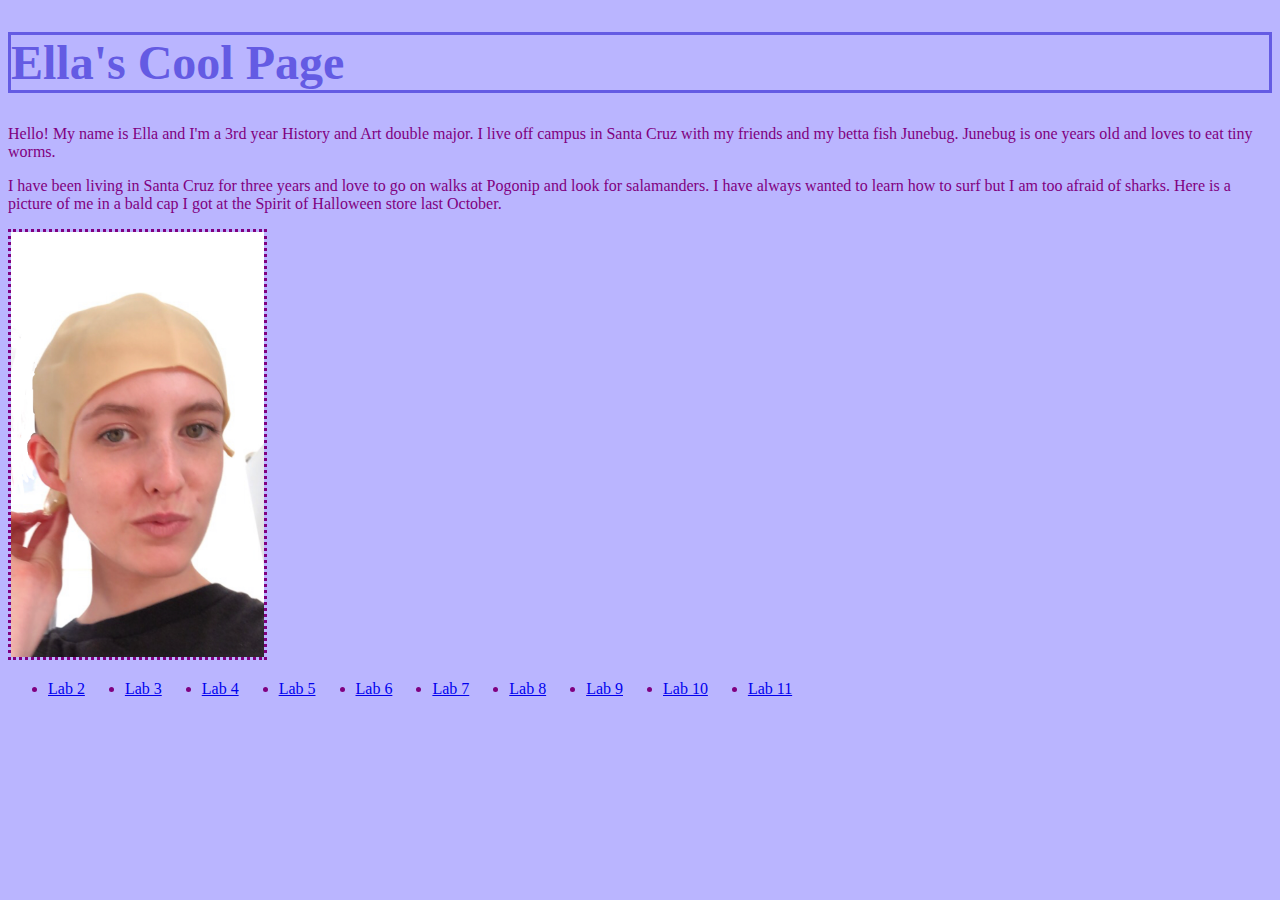
<file: index.html>
<!DOCTYPE html>
<html>
<head>
	<title>My_Name Homepage</title>
	<link rel="stylesheet" type="text/css" href="css/site.css">
</head>
<body>
	<main>
		<h1> Ella's Cool Page </h1>
		<div>
		<p> Hello! My name is Ella and I'm a 3rd year History and Art double major.
		I live off campus in Santa Cruz with my friends and my betta fish Junebug.
		Junebug is one years old and loves to eat tiny worms. </p>
	  </div>

		<p>I have been living in Santa Cruz for three years and love to go on walks at
			Pogonip and look for salamanders. I have always wanted to learn how to surf but I
		 am too afraid of sharks. Here is a picture of me in a bald cap I got at the Spirit of
		 Halloween store last October.
	  </p>
		 <img src=  "img/big bald cap.jpg" width= 20% >

	</main>
	<nav>
		<ul><li><a href="lab2/helloworld.html"> Lab 2 </a></li></ul>
		<ul><li><a href="lab3/index.html"> Lab 3 </a></li></ul>
		<ul><li><a href="lab4/index.html"> Lab 4 </a></li></ul>
		<ul><li><a href="lab5/index.html"> Lab 5 </a></li></ul>
		<ul><li><a href="lab6/index.html"> Lab 6 </a></li></ul>
		<ul><li><a href="lab7/Index.html"> Lab 7 </a></li></ul>
		<ul><li><a href="lab8/Index.html"> Lab 8</a></li></ul>
		<ul><li><a href="lab9/Index.html"> Lab 9 </a></li></ul>
		<ul><li><a href="lab10/Index.html"> Lab 10 </a></li></ul>
		<ul><li><a href="lab11/Index.html"> Lab 11 </a></li></ul>
	</nav>


</body>
</html>
</file>
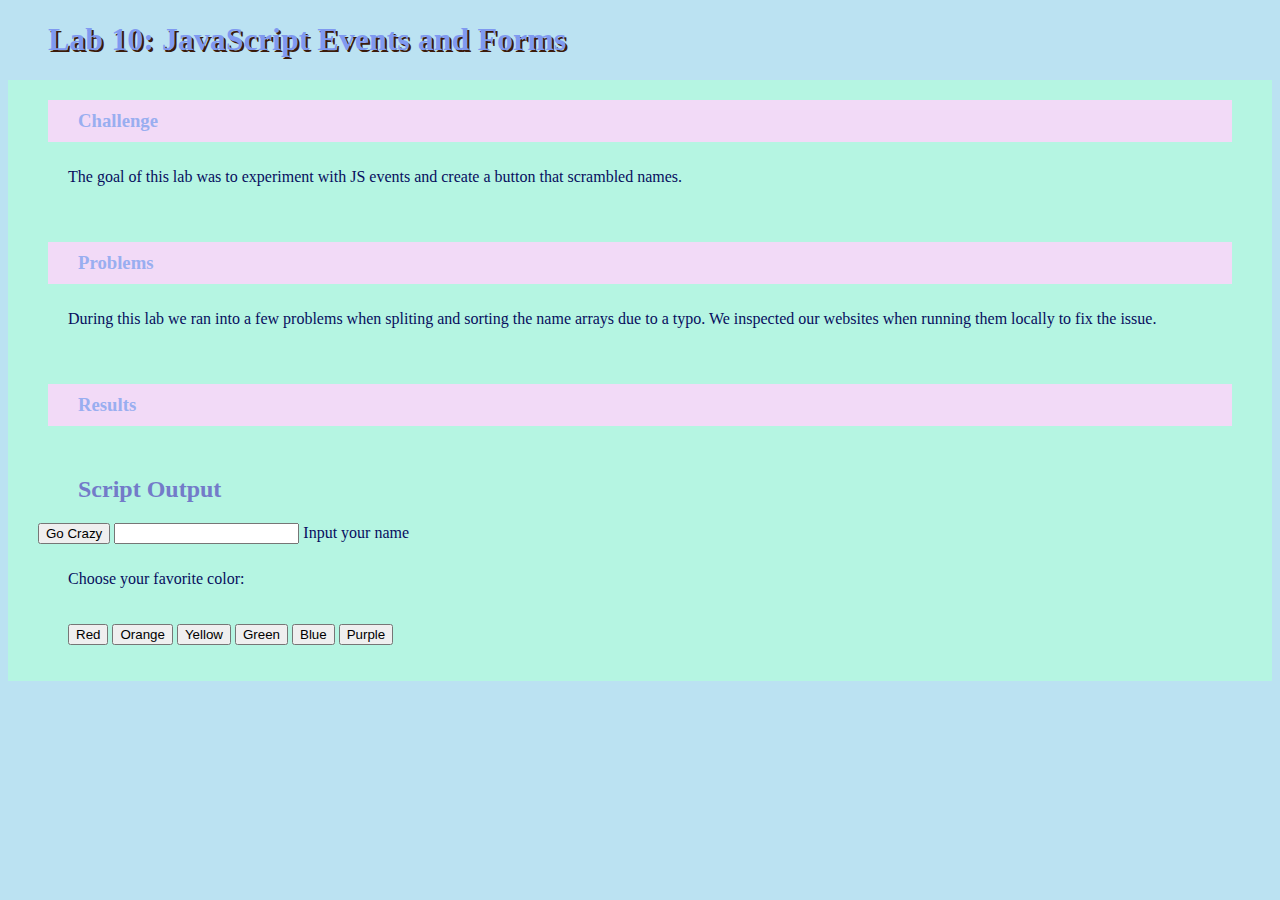
<file: lab10/Index.html>
<!DOCTYPE html>
<html lang="en" dir="ltr">
  <head>
    <meta charset="utf-8">
    <title>Lab 9</title>
    <link rel="stylesheet" type="text/css" href="lab.css">
    <script src="lab.js" defer></script>
  </head>
  <body>
    <h1> Lab 10: JavaScript Events and Forms</h1>
    <div>
      <h3>Challenge</h3>
      <p>
        The goal of this lab was to experiment with JS events and create a button that scrambled names.
       </p>
    </div>

    <div>
      <h3>Problems</h3>
      <p>
        During this lab we ran into a few problems when spliting and sorting the name arrays due to a typo.
        We inspected our websites when running them locally to fix the issue. 
      </p>
    </div>

    <div>
      <h3>Results</h3>

    </div>

    <div id=output>
    <h2>Script Output</h2>

    <button id=my-button>
      Go Crazy
    </button>

    <input type="text" id="user-name">
    Input your name</input>

    <p> Choose your favorite color: <p>
    <button id = "red"> Red </button>
    <button id = "orange"> Orange </button>
    <button id = "yellow"> Yellow </button>
    <button id = "green"> Green </button>
    <button id = "blue"> Blue </button>
    <button id = "purple"> Purple </button>

    </div>
  </body>
</html>
</file>
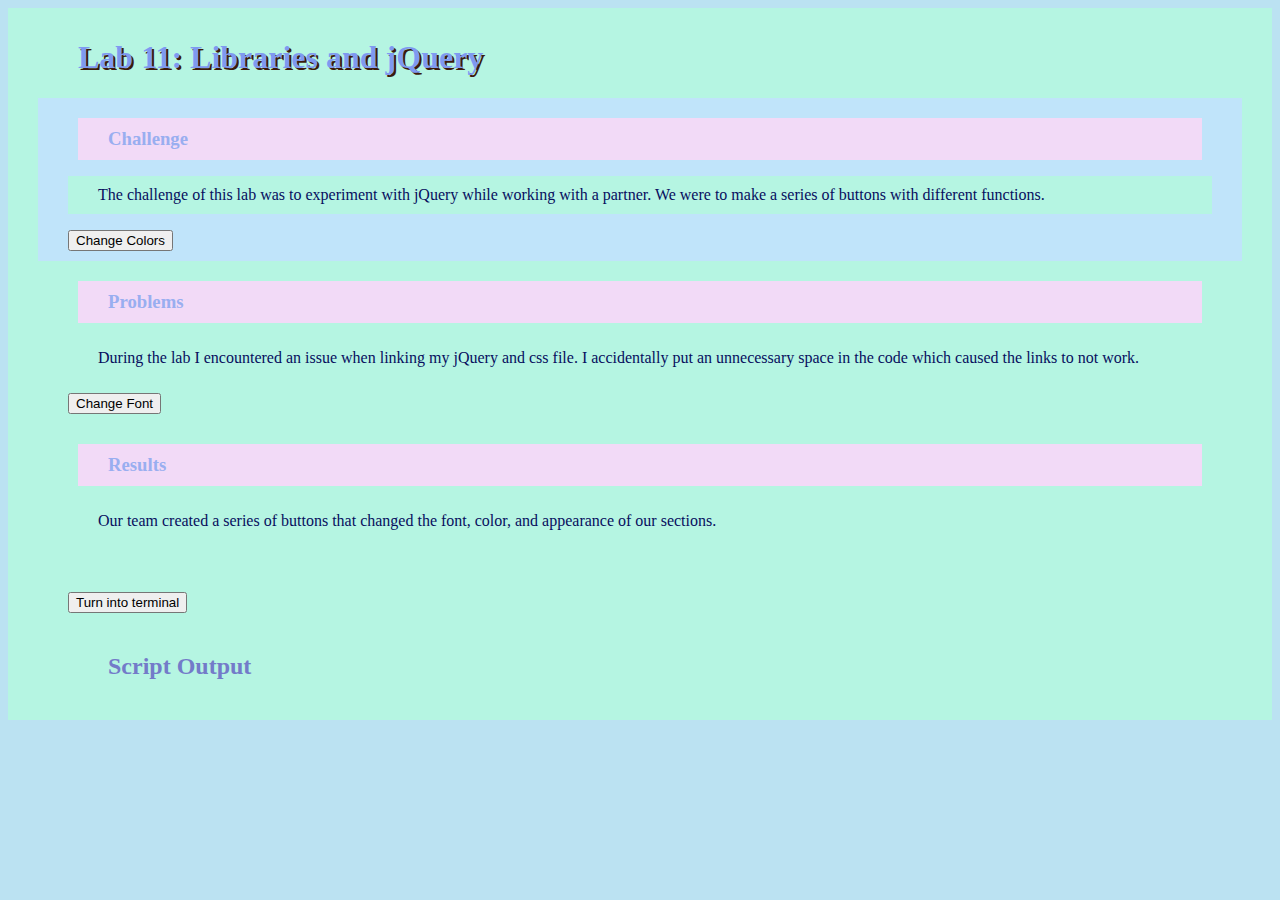
<file: lab11/Index.html>
<!DOCTYPE html>
<html lang="en" dir="ltr">
  <head>
    <meta charset="utf-8">
    <title>Lab 9</title>
      <link rel="stylesheet" type="text/css" href="lab.css">
      <script src="https://code.jquery.com/jquery-3.5.1.min.js"></script>
      <script src="lab.js" defer></script>
  </head>
  <div id="body">
  <body>
    <h1> Lab 11: Libraries and jQuery</h1>
    <div id="challenge" class="special">
      <h3>Challenge</h3>
      <p>
        The challenge of this lab was to experiment with jQuery while working with a partner. We were to
        make a series of buttons with different functions.
       </p>
    </div>

    <div id="problems">
      <h3>Problems</h3>
      <p>
        During the lab I encountered an issue when linking my jQuery and css file. I accidentally
        put an unnecessary space in the code which caused the links to not work. 
      </p>
    </div>

    <div id="results">
      <h3>Results</h3>
      <p>
        Our team created a series of buttons that changed the font, color, and appearance of our sections.
      <p>
    </div>

    <div id=output>
    <h2>Script Output</h2>


    </div>

  </body>
  </div>
</html>
</file>
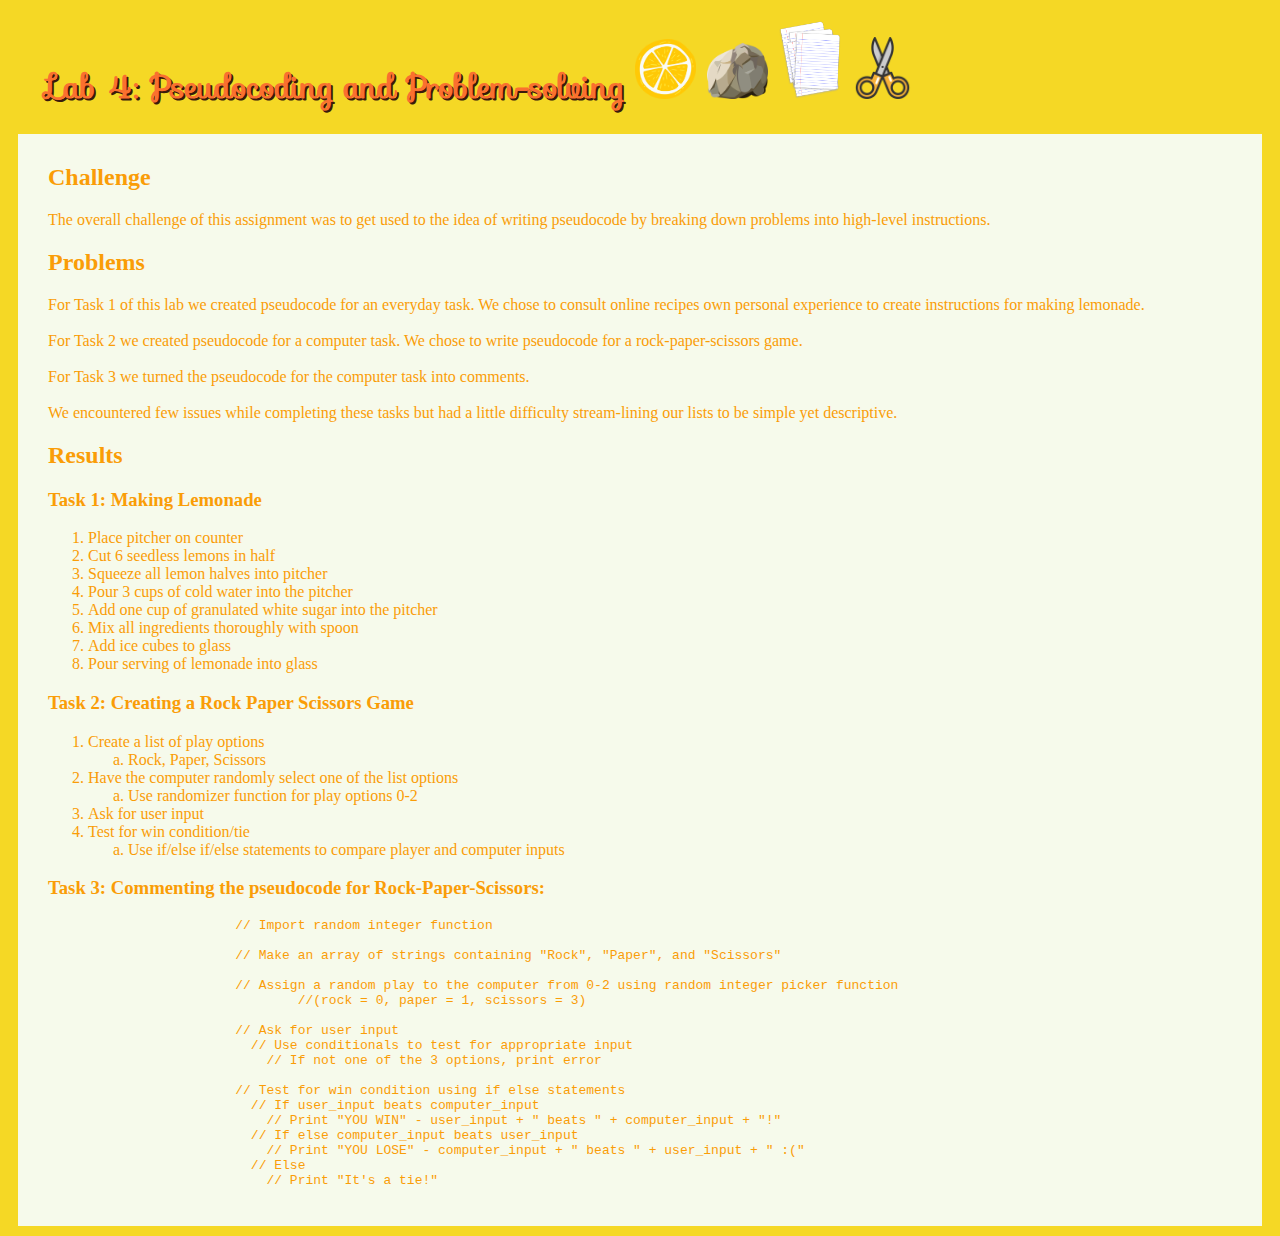
<file: lab4/index.html>
<!DOCTYPE html>
<html>
<head>
	<title>Lab 4</title>
	<!-- <link rel="stylesheet" type="text/css" href="../css/site.css"> -->
	<link rel="stylesheet" type="text/css" href="css/lab.css">
	<link href='https://fonts.googleapis.com/css?family=Sofia' rel='stylesheet'>
</head>
<body>
	<header>
		<h1>Lab 4: Pseudocoding and Problem-solving
			<img src="img/lemon.png" alt="lemon image" width= 5% />
			<img src="img/rock.png" alt="rock image" width= 5% />
			<img src="img/paper.png" alt="paper image" width= 5% />
			<img src="img/scissors.png" alt="scissors image" width= 5% />
		</h1>
	</header>

	<div id="content">
		<h2>Challenge</h2>
		<p>The overall challenge of this assignment was to get used to the idea of
			writing pseudocode by breaking down problems into high-level instructions.
		<h2>Problems</h2>
			<p>For Task 1 of this lab we created pseudocode for an everyday task. We chose to consult online recipes
				own personal experience to create instructions for making lemonade.<br><br>For Task 2 we created pseudocode
				for a computer task. We chose to write pseudocode for a rock-paper-scissors game.<br><br>For Task 3 we turned
				the pseudocode for the computer task into comments.<br><br>We encountered few issues while completing these
				tasks but had a little difficulty stream-lining our lists to be simple yet descriptive.
			</p>
		<h2>Results</h2>
		<h3>Task 1: Making Lemonade</h3>
		<p>
			<ol>
	  		<li>Place pitcher on counter</li>
	  		<li>Cut 6 seedless lemons in half</li>
	  		<li>Squeeze all lemon halves into pitcher</li>
				<li>Pour 3 cups of cold water into the pitcher</li>
				<li>Add one cup of granulated white sugar into the pitcher</li>
				<li>Mix all ingredients thoroughly with spoon</li>
				<li>Add ice cubes to glass</li>
				<li>Pour serving of lemonade into glass</li>
		  </ol>
		</p>
		<h3>Task 2: Creating a Rock Paper Scissors Game</h3>
		<p>
			<ol>
				<li>Create a list of play options</li>
					<ol type="a"> <li>Rock, Paper, Scissors</li> </ol>
				<li>Have the computer randomly select one of the list options</li>
					<ol type="a">
						<li>Use randomizer function for play options 0-2</li>
					</ol>
				<li>Ask for user input</li>
				<li>Test for win condition/tie</li>
					<ol type="a">
						<li>Use if/else if/else statements to compare player and computer inputs</li>
					</ol>
			</ol>
		</p>
		<h3>Task 3: Commenting the pseudocode for Rock-Paper-Scissors:</h3>
		<pre>
			// Import random integer function

			// Make an array of strings containing "Rock", "Paper", and "Scissors"

			// Assign a random play to the computer from 0-2 using random integer picker function
				//(rock = 0, paper = 1, scissors = 3)

			// Ask for user input
			  // Use conditionals to test for appropriate input
			    // If not one of the 3 options, print error

			// Test for win condition using if else statements
			  // If user_input beats computer_input
			    // Print "YOU WIN" - user_input + " beats " + computer_input + "!"
			  // If else computer_input beats user_input
			    // Print "YOU LOSE" - computer_input + " beats " + user_input + " :("
			  // Else
			    // Print "It's a tie!"
		</pre>
	</div>
</body>
</html>
</file>
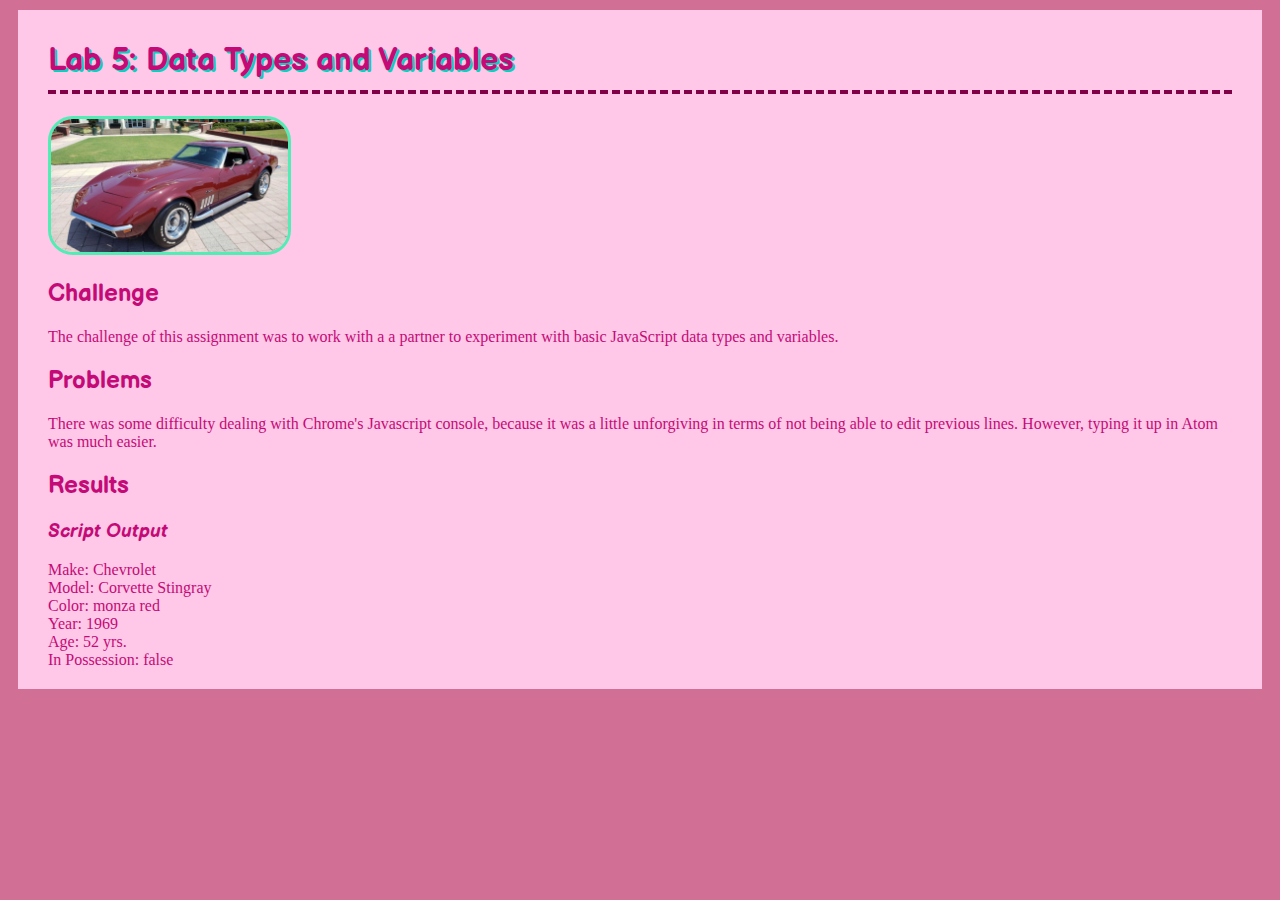
<file: lab5/index.html>
<!DOCTYPE html>
<html>
<head>
	<title>Lab 5: Data Types and Variables</title>
	<link rel="stylesheet" type="text/css" href="css/lab.css">
	<link rel="preconnect" href="https://fonts.gstatic.com">
	<link href="https://fonts.googleapis.com/css2?family=Balsamiq+Sans&display=swap" rel="stylesheet">
</head>

<body>
	<div id= "content">
	<h1>Lab 5: Data Types and Variables</h1>
		<img src="img/corvette-stingray.jpg" width= 20%/>
		<h2>Challenge</h2>
			<p>
				The challenge of this assignment was to work with a a partner to
				experiment with basic JavaScript data types and variables.
			</p>
		<h2>Problems</h2>
			<p>
				There was some difficulty dealing with Chrome's Javascript console,
				because it was a little unforgiving in terms of not being able to edit
				previous lines. However, typing it up in Atom was much easier.
			</p>
		<h2>Results</h2>
			<p>
			</p>
		<div>
			<h3><i>Script Output</i></h3>
	<div class=output>
	        <script type="text/javascript" src="js/lab.js"></script>
	</div>
</body>
</html>
</file>
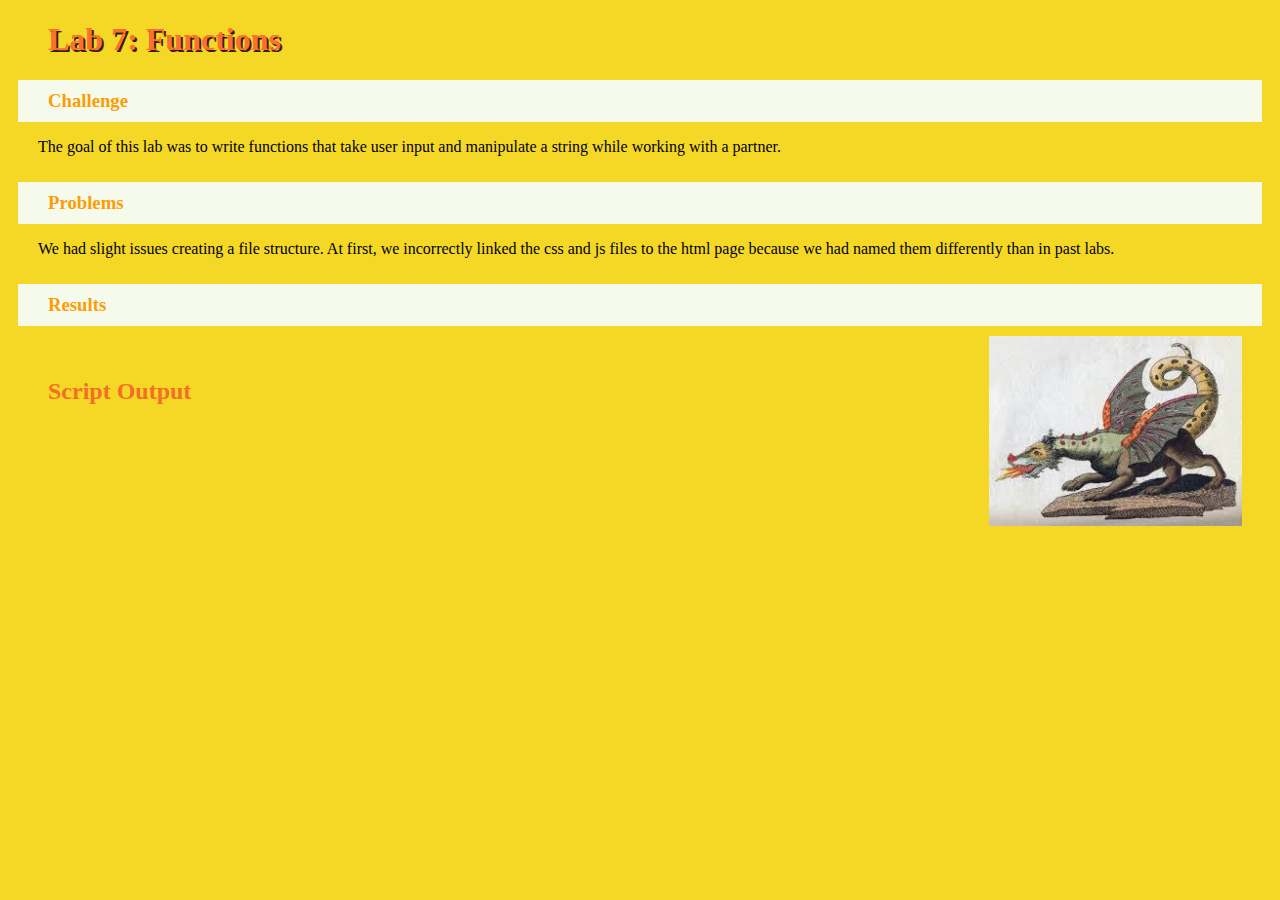
<file: lab7/Index.html>
<!DOCTYPE html>
<html lang="en" dir="ltr">
  <head>
    <meta charset="utf-8">
    <title>Lab 7 - Functions</title>
    <link rel="stylesheet" type="text/css" href="lab.css">

  </head>
  <body>
    <h1>Lab 7: Functions</h1>
    <div>
      <h3>Challenge</h3>
      <p> The goal of this lab was to write functions that take user input and
         manipulate a string while working with a partner. </p>
    </div>

    <div>
      <h3>Problems</h3>
      <p> We had slight issues creating a file structure. At first, we incorrectly
          linked the css and js files to the html page because we had named them
          differently than in past labs.</p>
    </div>

    <div>
      <h3>Results</h3>
      <img src="dragon.jfif" alt="dragon image" width= 20% />
      <p></p>
    </div>

    <div>
    <h2>Script Output</h2>
    <script src="lab.js"></script>
    </div>
  </body>
</html>
</file>
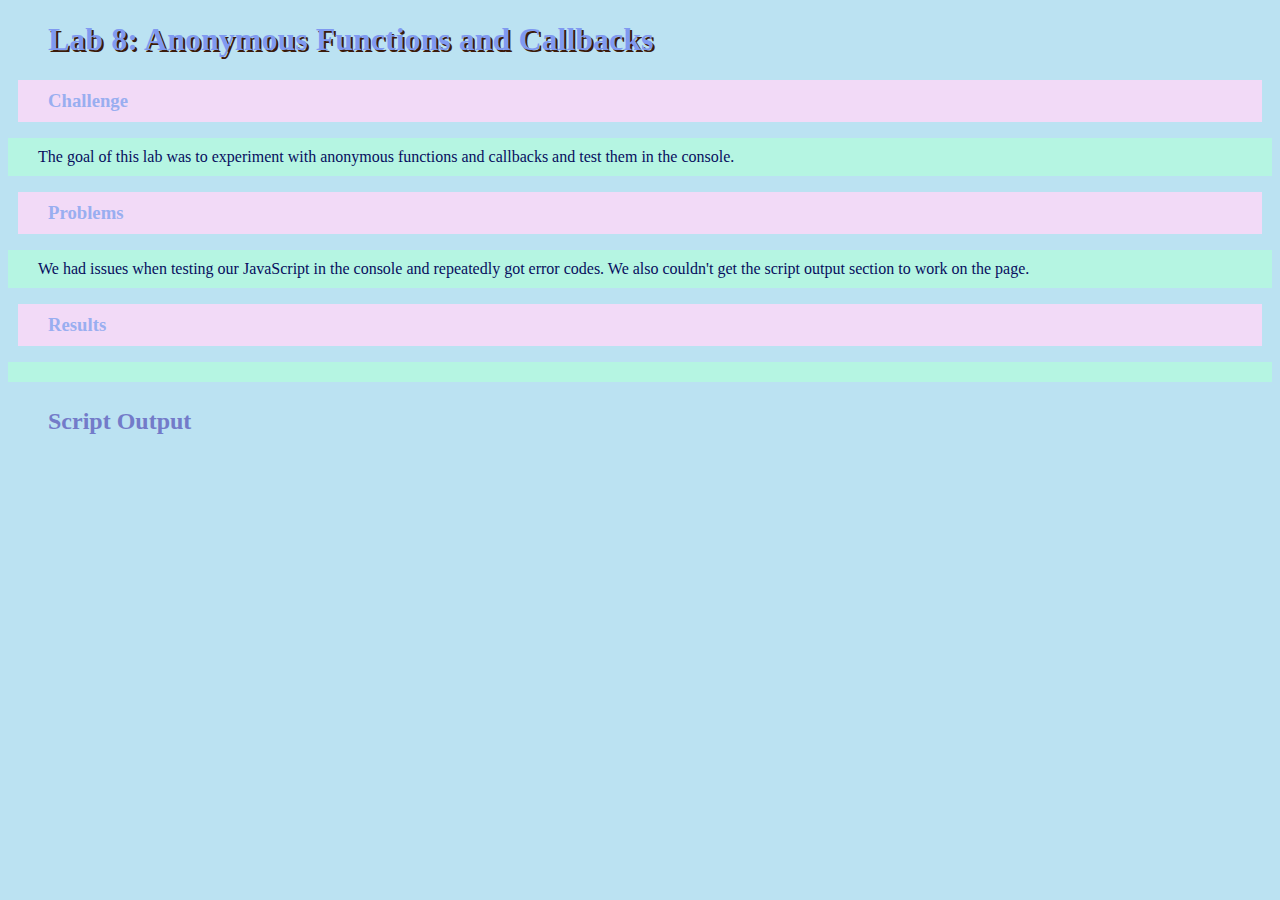
<file: lab8/Index.html>
<!DOCTYPE html>
<html lang="en" dir="ltr">
  <head>
    <meta charset="utf-8">
    <title>Lab 8 - </title>
    <link rel="stylesheet" type="text/css" href="lab.css">
    <script src="lab.js"></script>
  </head>
  <body>
    <h1> Lab 8: Anonymous Functions and Callbacks </h1>
    <div>
      <h3>Challenge</h3>
      <p> The goal of this lab was to experiment with anonymous functions and callbacks and test them in the console.
       </p>
    </div>

    <div>
      <h3>Problems</h3>
      <p> We had issues when testing our JavaScript in the console and repeatedly got error codes. We also couldn't
      get the script output section to work on the page. </p>
    </div>

    <div>
      <h3>Results</h3>
      <p> </p>
    </div>

    <div id=output>
    <h2>Script Output</h2>

    </div>
  </body>
</html>
</file>
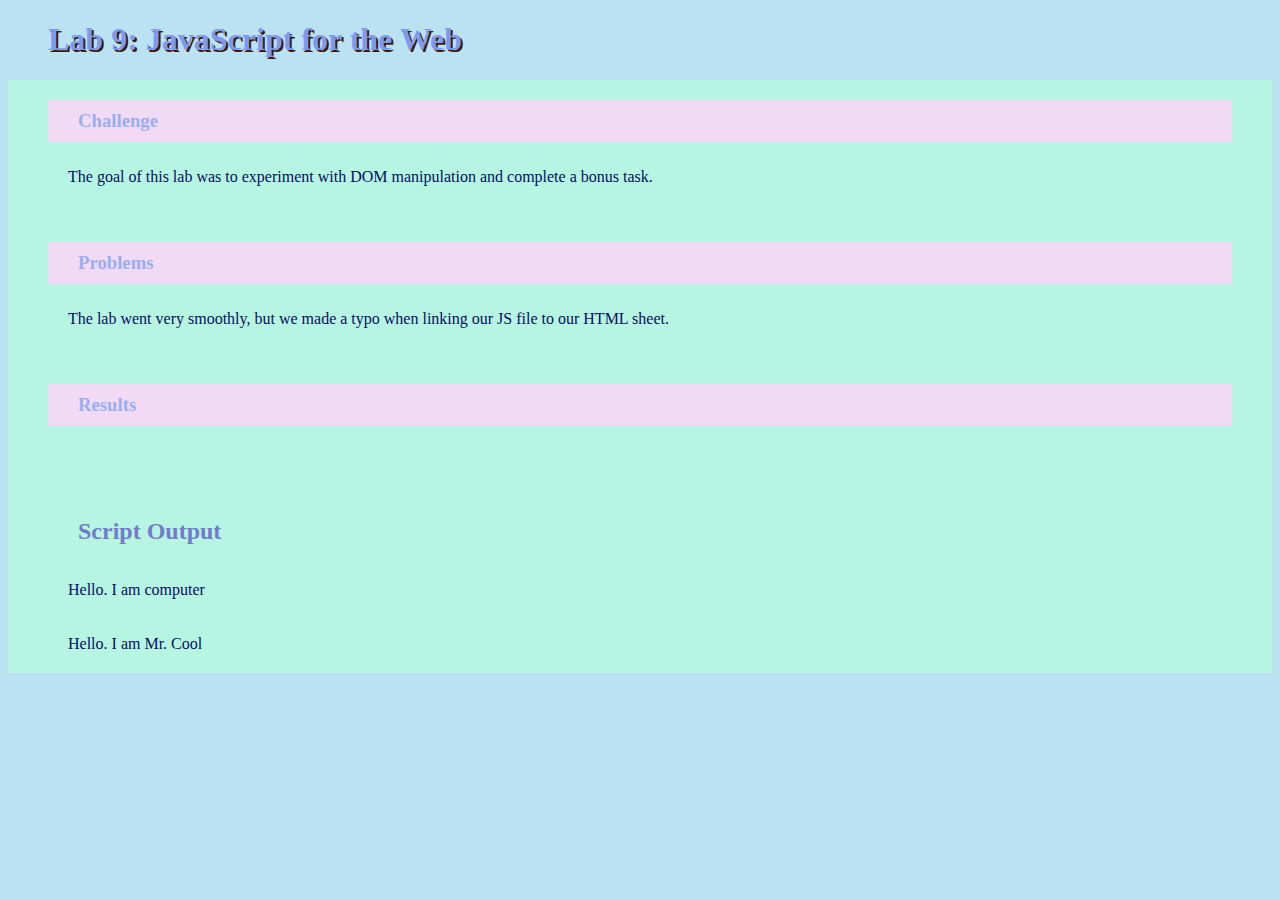
<file: lab9/Index.html>
<!DOCTYPE html>
<html lang="en" dir="ltr">
  <head>
    <meta charset="utf-8">
    <title>Lab 9</title>
    <link rel="stylesheet" type="text/css" href="lab.css">
    <script src="lab.js" defer></script>
  </head>
  <body>
    <h1> Lab 9: JavaScript for the Web</h1>
    <div>
      <h3>Challenge</h3>
      <p> The goal of this lab was to experiment with DOM manipulation and complete a bonus task.
       </p>
    </div>

    <div>
      <h3>Problems</h3>
      <p> The lab went very smoothly, but we made a typo when linking our JS file to our HTML sheet.</p>
    </div>

    <div>
      <h3>Results</h3>
      <p> </p>
    </div>

    <div id=output>
    <h2>Script Output</h2>

    </div>
  </body>
</html>
</file>
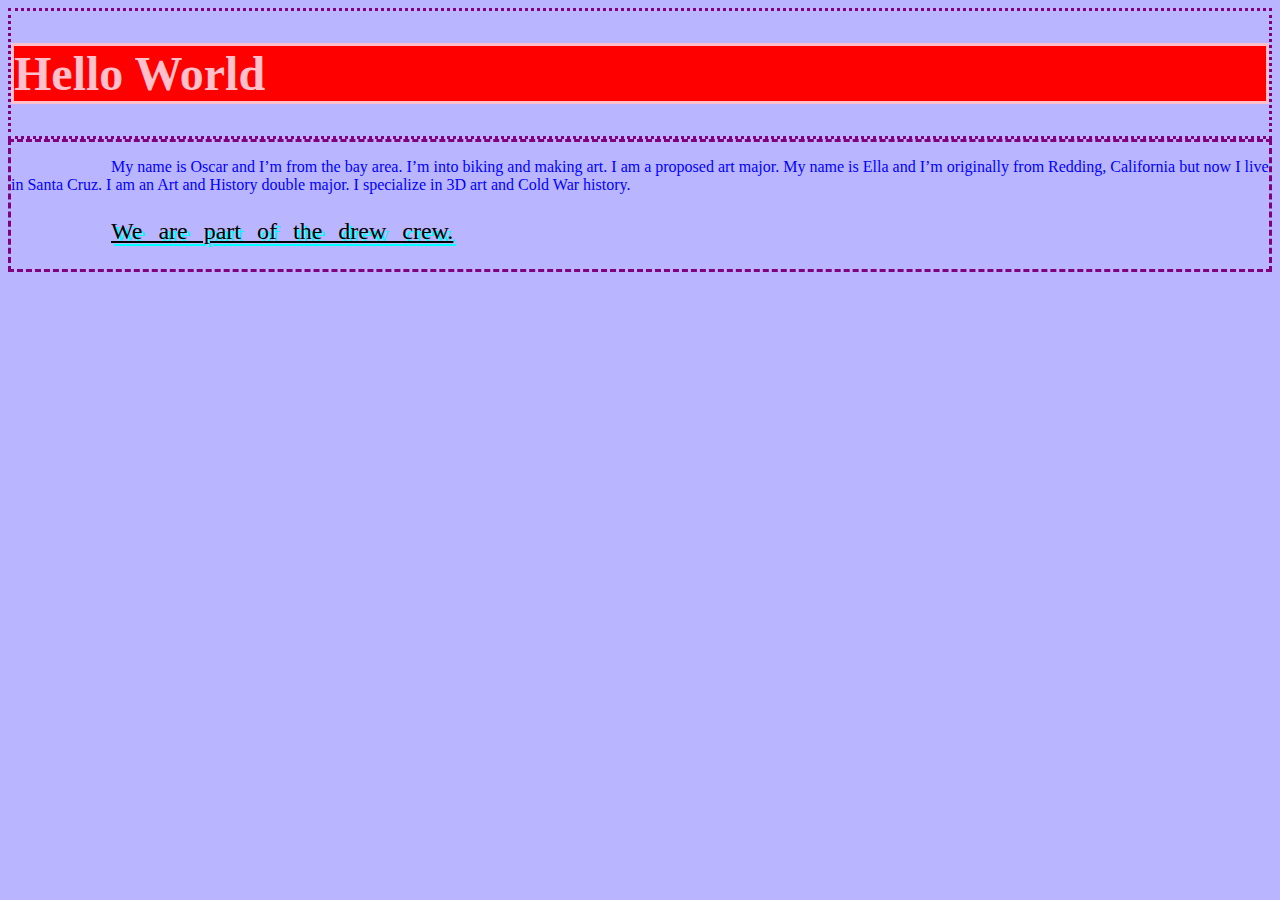
<file: lab2/helloworld.html>
<!DOCTYPE html>
<html>
<head>
	<title>Lab X - Subject/Topic</title>
	<link rel="stylesheet" type="text/css" href="../css/site.css">
	<link rel="stylesheet" type="text/css" href="css/helloworld.css">
</head>
<body>
	<div id="a"><h1>Hello World</h1></div id="a">
	<div id="b"><p>My name is Oscar and I’m from the bay area.
		I’m into biking and making art. I am a proposed art major.
		My name is Ella and I’m originally from Redding, California but
		now I live in Santa Cruz. I am an Art and History double major.
		I specialize in 3D art and Cold War history.
		<p id="d">We are part of the drew crew.</p id="d">
</p></div id="b">
</body>
</html>
</file>
<file: css/site.css>
h1 {
  color:#645be3;
  font-size: 300%;
  font-family: fantasy;
  border: solid;
  style: inline;
}
body {
  background-color: #bab5ff;
  color: purple;
  font-family: cursive;
}
ul {float: left;}
img {border: dotted;}
</file>
<file: lab10/lab.css>
body {
  background-color: #bbe2f2;
}

h1 {
  padding-left: 40px;
  color: #7f99f0;
  text-shadow: 2px 2px #3B1A0B;
  font-family: 'Sofia';
}

h3 {
  background-color:#f2daf7;
  color: #99aef0;
  margin: 10px;
  padding-top: 10px;
  padding-bottom: 10px;
  padding-left: 30px;
  padding-right: 30px;
}

h2 {
  color: #737bc9;
  margin: 10px;
  padding-top: 10px;
  padding-bottom: 10px;
  padding-left: 30px;
  padding-right: 30px;
}

div  {
  background-color: #b5f5e2;
  color: #070e5e;
  padding-top: 10px;
  padding-bottom: 10px;
  padding-left: 30px;
  padding-right: 30px;
}

p {
  background-color: #b5f5e2;
  color: #070e5e;
  padding-top: 10px;
  padding-bottom: 10px;
  padding-left: 30px;
  padding-right: 30px;
}
 button #blue {color: blue}
</file>
<file: lab11/lab.css>
body {
  background-color: #bbe2f2;
}

h1 {
  padding-left: 40px;
  color: #7f99f0;
  text-shadow: 2px 2px #3B1A0B;
  font-family: 'Sofia';
}

h3 {
  background-color:#f2daf7;
  color: #99aef0;
  margin: 10px;
  padding-top: 10px;
  padding-bottom: 10px;
  padding-left: 30px;
  padding-right: 30px;
}

h2 {
  color: #737bc9;
  margin: 10px;
  padding-top: 10px;
  padding-bottom: 10px;
  padding-left: 30px;
  padding-right: 30px;
}

div  {
  background-color: #b5f5e2;
  color: #070e5e;
  padding-top: 10px;
  padding-bottom: 10px;
  padding-left: 30px;
  padding-right: 30px;
}

p {
  background-color: #b5f5e2;
  color: #070e5e;
  padding-top: 10px;
  padding-bottom: 10px;
  padding-left: 30px;
  padding-right: 30px;
}

.special {background-color: #c0e4fa};
</file>
<file: lab4/css/lab.css>
body {
  background-color: #F5D825;
}

header {
  padding-left: 40px;
  color: #fa702f;
  text-shadow: 2px 2px #3B1A0B;
  font-family: 'Sofia';
}

#content {
  background-color: #F6FAEB;
  color: #fa9d07;
  margin: 10px;
  padding-top: 10px;
  padding-bottom: 10px;
  padding-left: 30px;
  padding-right: 30px;
}
</file>
<file: lab5/css/lab.css>
body {
  background-color: #d16f94;
}

h1 {
  border-bottom: 4px dashed #800145;
  padding-bottom: 10px;
  text-shadow: 2px 2px #08d1bd;
  font-family: 'Balsamiq Sans', cursive;
}

h2 {
  font-family: 'Balsamiq Sans', cursive;
}

h3 {
  font-family: 'Balsamiq Sans', cursive;
}

img {
  border: solid #51edb4;
  border-radius: 25px;
}
#content {
  background-color: #ffc7e8;
  color: #c40a77;
  margin: 10px;
  padding-top: 10px;
  padding-bottom: 20px;
  padding-left: 30px;
  padding-right: 30px;
}
</file>
<file: lab7/lab.css>
body {
  background-color: #F5D825;
}

h1 {
  padding-left: 40px;
  color: #fa702f;
  text-shadow: 2px 2px #3B1A0B;
  font-family: 'Sofia';
}

h3 {
  background-color: #F6FAEB;
  color: #fa9d07;
  margin: 10px;
  padding-top: 10px;
  padding-bottom: 10px;
  padding-left: 30px;
  padding-right: 30px;
}

h2 {
  color: #f56e25;
  margin: 10px;
  padding-top: 10px;
  padding-bottom: 10px;
  padding-left: 30px;
  padding-right: 30px;
}
img {
  float: right;
  padding-right: 30px;
}
p {
  background-color: #b5f5e2
  padding-top: 10px;
  padding-bottom: 10px;
  padding-left: 30px;
  padding-right: 30px;
}
</file>
<file: lab8/lab.css>
body {
  background-color: #bbe2f2;
}

h1 {
  padding-left: 40px;
  color: #7f99f0;
  text-shadow: 2px 2px #3B1A0B;
  font-family: 'Sofia';
}

h3 {
  background-color:#f2daf7;
  color: #99aef0;
  margin: 10px;
  padding-top: 10px;
  padding-bottom: 10px;
  padding-left: 30px;
  padding-right: 30px;
}

h2 {
  color: #737bc9;
  margin: 10px;
  padding-top: 10px;
  padding-bottom: 10px;
  padding-left: 30px;
  padding-right: 30px;
}

p {
  background-color: #b5f5e2;
  color: #070e5e;
  padding-top: 10px;
  padding-bottom: 10px;
  padding-left: 30px;
  padding-right: 30px;
}
</file>
<file: lab9/lab.css>
body {
  background-color: #bbe2f2;
}

h1 {
  padding-left: 40px;
  color: #7f99f0;
  text-shadow: 2px 2px #3B1A0B;
  font-family: 'Sofia';
}

h3 {
  background-color:#f2daf7;
  color: #99aef0;
  margin: 10px;
  padding-top: 10px;
  padding-bottom: 10px;
  padding-left: 30px;
  padding-right: 30px;
}

h2 {
  color: #737bc9;
  margin: 10px;
  padding-top: 10px;
  padding-bottom: 10px;
  padding-left: 30px;
  padding-right: 30px;
}

div  {
  background-color: #b5f5e2;
  color: #070e5e;
  padding-top: 10px;
  padding-bottom: 10px;
  padding-left: 30px;
  padding-right: 30px;
}

p {
  background-color: #b5f5e2;
  color: #070e5e;
  padding-top: 10px;
  padding-bottom: 10px;
  padding-left: 30px;
  padding-right: 30px;
}
</file>
<file: lab2/css/helloworld.css>
h1 {
  color:pink;
  font-size: 300%;
  background-color: red;
  font-family: fantasy;
}
p {
  color:blue;
  text-indent: 100px;

}
#b{
  border-style: dashed;
}
#a{
  border-style: dotted;
}
#d{
  color: black;
  word-spacing: 10px;
  text-decoration-line: underline;
  text-shadow: 3px 3px cyan;
  font-size: 150%;
}
</file>
